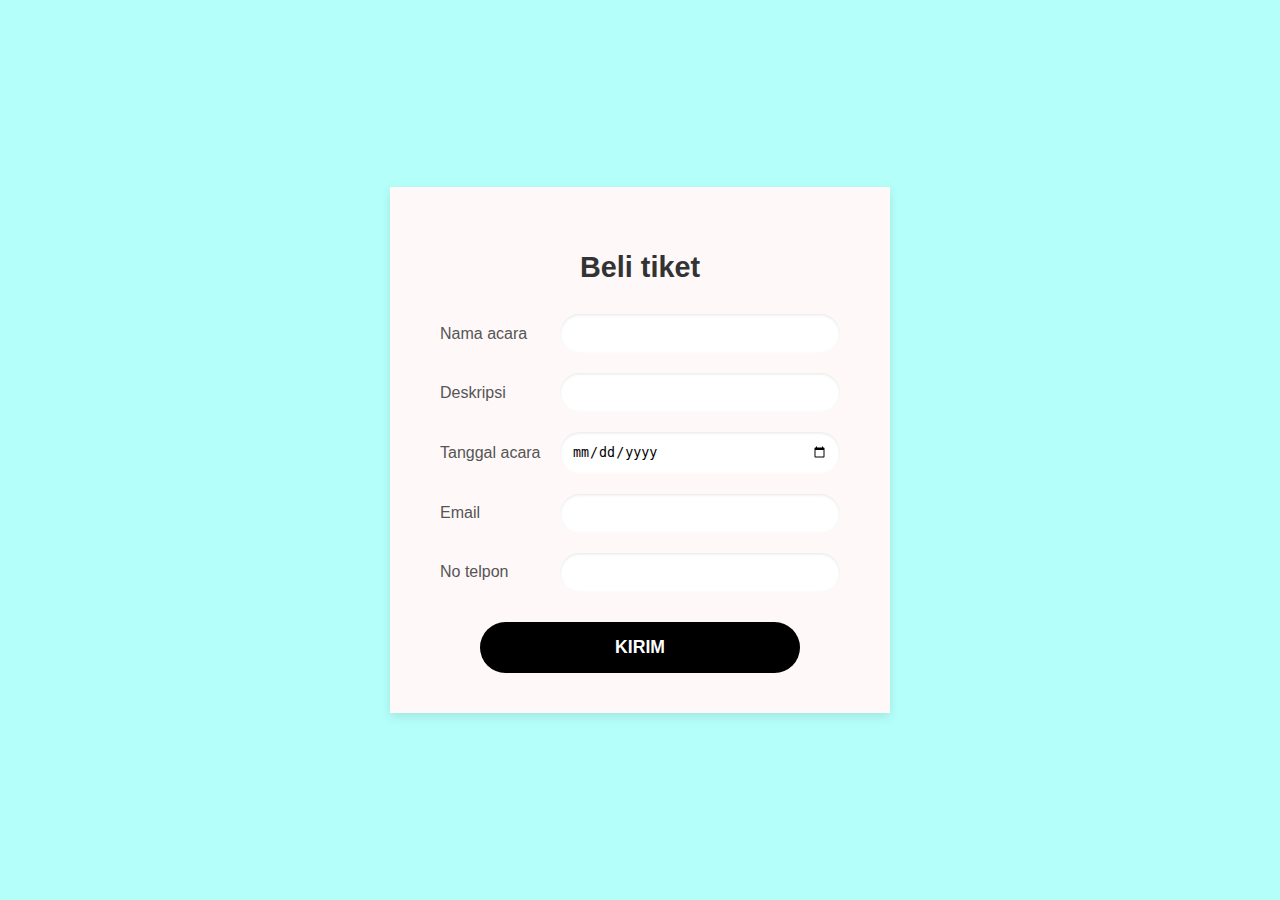
<file: belitiket.html>
<!DOCTYPE html>
<html lang="id">
<head>
    <meta charset="UTF-8">
    <meta name="viewport" content="width=device-width, initial-scale=1.0">
    <title>Beli Tiket</title>
    <style>
        
        body {
            font-family: sans-serif;
            background-color:  #b5fffa;
            display: flex;
            justify-content: center;
            align-items: center;
            min-height: 100vh;
            margin: 0;
        }

        
        .form-container {
            width: 400px; 
            padding: 40px 50px;
            background-color: #fff8f8; 
            box-shadow: 0 4px 10px rgba(0, 0, 0, 0.1);
        }

        
        h2 {
            text-align: center;
            color: #333;
            margin-bottom: 30px;
            font-size: 1.8em;
            font-weight: bold;
        }

        
        .form-group {
            display: flex;
            justify-content: space-between;
            align-items: center;
            margin-bottom: 20px;
        }

        
        .form-label {
            color: #555;
            font-size: 1em;
            width: 120px; 
            text-align: left;
        }

        
        .form-input {
            width: 100%;
            padding: 12px;
            border: 1px solid #ddd;
            border-radius: 20px; 
            box-sizing: border-box;
            background-color: white; 
            border: none; 
            box-shadow: 0 1px 3px rgba(0, 0, 0, 0.1) inset; 
        }

        
        .input-wrapper {
            flex-grow: 1; 
        }

        
        .kirim-button {
            display: block;
            width: 80%; 
            padding: 15px;
            margin: 30px auto 0 auto; 
            border: none;
            background-color: #000000; 
            color: #ffffff;
            font-size: 1.1em;
            font-weight: bold;
            border-radius: 30px; 
            cursor: pointer;
            transition: background-color 0.3s;
        }

        .kirim-button:hover {
            background-color: #d0d0d0;
        }
    </style>
</head>
<body>

    <div class="form-container">
        <h2>Beli tiket</h2>

        <form action="#" method="post">
            
            <div class="form-group">
                <label for="nama_acara" class="form-label">Nama acara</label>
                <div class="input-wrapper">
                    <input type="text" id="nama_acara" class="form-input">
                </div>
            </div>

            <div class="form-group">
                <label for="deskripsi" class="form-label">Deskripsi</label>
                <div class="input-wrapper">
                    <input type="text" id="deskripsi" class="form-input">
                </div>
            </div>

            <div class="form-group">
                <label for="tanggal" class="form-label">Tanggal acara</label>
                <div class="input-wrapper">
                    <input type="date" id="tanggal" class="form-input">
                </div>
            </div>

            <div class="form-group">
                <label for="email" class="form-label">Email</label>
                <div class="input-wrapper">
                    <input type="email" id="email" class="form-input">
                </div>
            </div>

            <div class="form-group">
                <label for="telpon" class="form-label">No telpon</label>
                <div class="input-wrapper">
                    <input type="tel" id="telpon" class="form-input">
                </div>
            </div>

            <button type="submit" class="kirim-button">KIRIM</button>
        </form>
    </div>

</body>
</html>
</file>
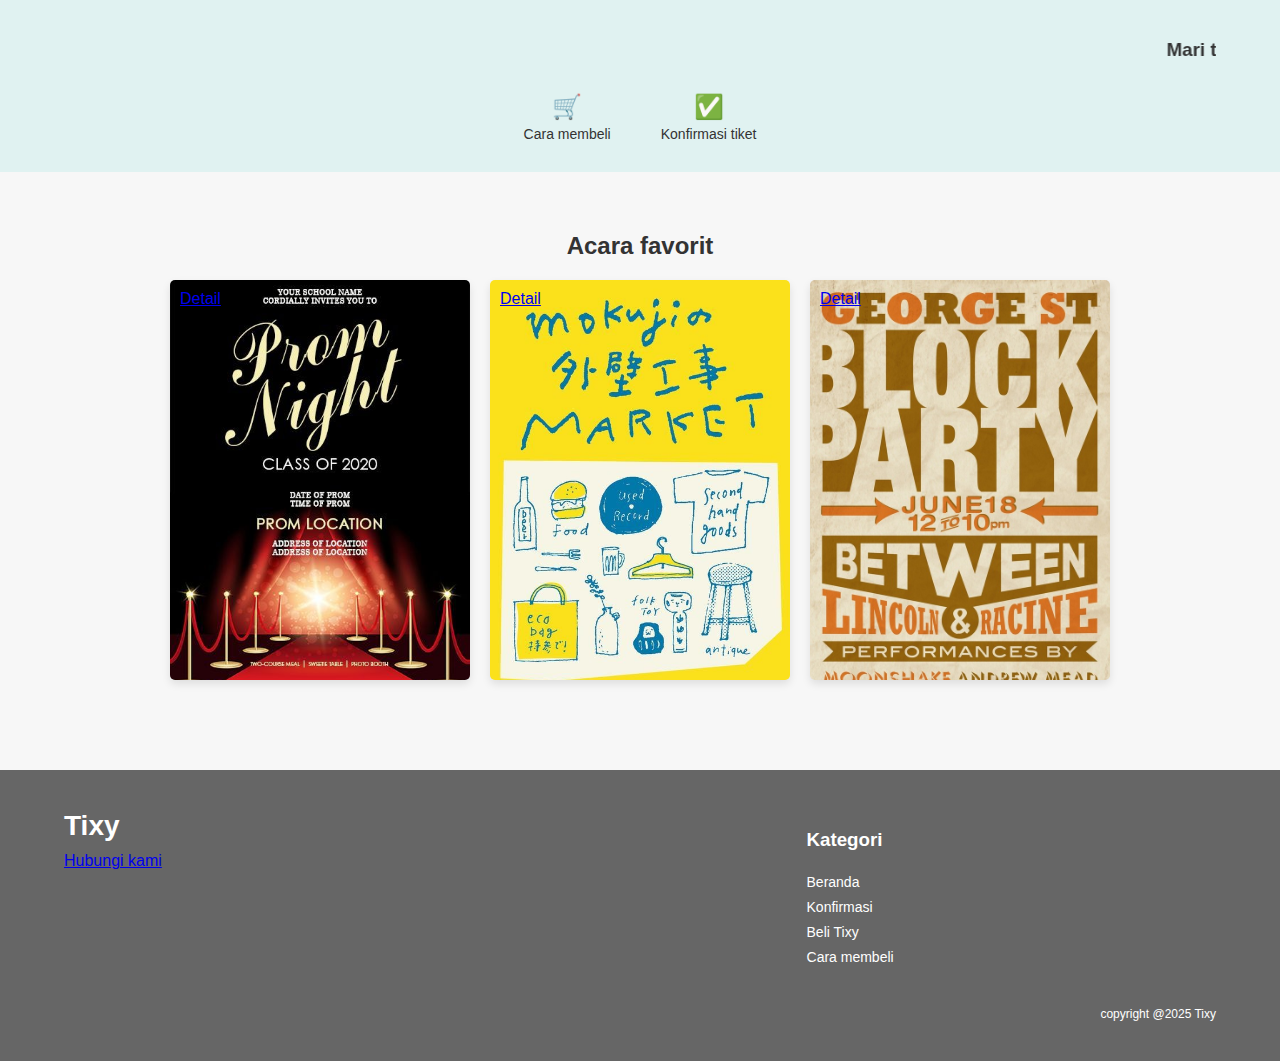
<file: beranda.html>
<!DOCTYPE html>
<html lang="en">
<head>
    <meta charset="UTF-8">
    <meta name="viewport" content="width=device-width, initial-scale=1.0">
    <title>beranda</title>
    <link rel="stylesheet" href="tixy.css">
</head>
<body>
     <section class="quick-actions">
        <marquee behavior="alternite" direction="">
            <h3>Mari temukan acara baru kami!</h3>
        </marquee>
        <div class="actions-list">
            <a href="carabeli.html" class="action-item">
                <span class="action-icon action-icon-buy"></span>
                <span>Cara membeli</span>
            </a>
            <a href="konfirmasi.html" class="action-item">
                <span class="action-icon action-icon-confirm"></span>
                <span>Konfirmasi tiket</span>
            </a>

            </a>
        </div>
    </section>

    <div class="container">



        <main class="main-content">
            <h2>Acara favorit</h2>
            <div class="event-grid">
                <div class="event-card" style="background-image: url('red\ carpet\ new\ desine.jpg');"><a
                        href="promnight.html">Detail</a>
                </div>
                <div class="event-card" style="background-image: url('unduhan\ \(5\).jpg');"><a
                        href="market.html">Detail</a>
                </div>
                <div class="event-card" style="background-image: url('unduhan\ \(6\).jpg');"><a
                        href="blockparty.html">Detail</a>
                </div>
            </div>
        </main>

        <footer class="footer">
            <div class="footer-content">
                <div class="footer-info">
                    <div class="footer-logo">Tixy</div>
                    <a href="hubdanservice.html">Hubungi kami</a>
                    <a href="hubdanservice.html"></a>

                </div><br>

                <div class="footer-categories">
                    <h3>Kategori</h3>
                    <ul>
                        <li><a href="beranda.html">Beranda</a></li>
                        <li><a href="konfirmasi.html">Konfirmasi</a></li>
                        <li><a href="belitiket.html">Beli Tixy</a></li>
                        <li><a href="carabeli.html">Cara membeli</a></li>
                    </ul>
                </div>
                <div></div>
            </div>
            <div class="footer-copyright">
                copyright @2025 Tixy
            </div>
        </footer>

</body>

</html>
</body>
</html>
</file>
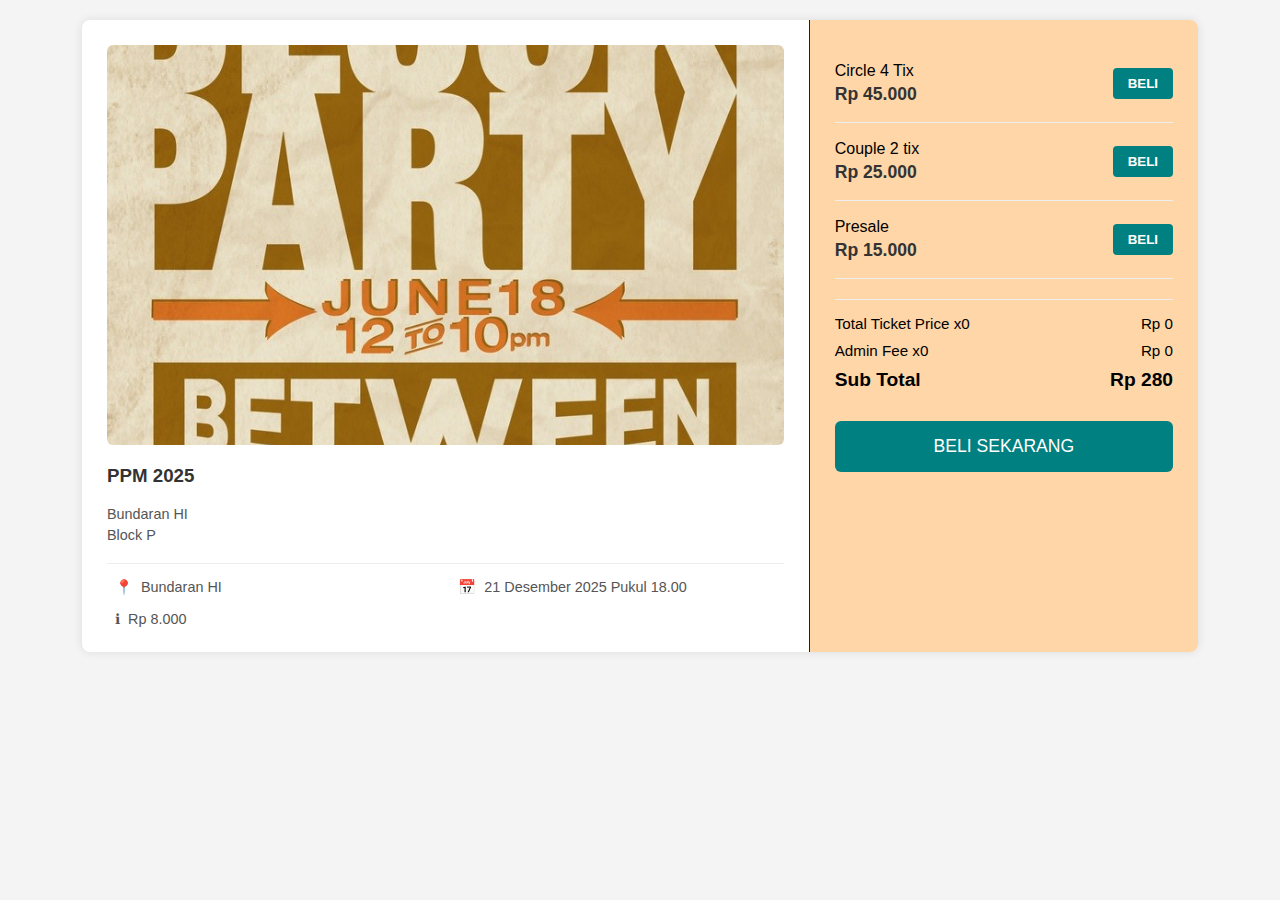
<file: blockparty.html>
<!DOCTYPE html>
<html lang="id">
<head>
    <meta charset="UTF-8">
    <meta name="viewport" content="width=device-width, initial-scale=1.0">
    <title>Detail event</title>
    <link rel="stylesheet" href="blockparty.css">
</head>
<body>

<div class="main-container">

    <div class="left-panel">
        <div class="banner">
            </div>

        <div class="event-info">
            <h3>PPM 2025</h3>
            <p>Bundaran HI</p>
            <p>Block P</p>
            
        </div>
        
        <div class="event-details">
            <div class="detail-item">
                <span class="icon">&#x1F4CD;</span> 
                <span>Bundaran HI </span>
            </div>
            <div class="detail-item">
                <span class="icon">&#x1F4C5;</span> 
                <span>21 Desember 2025 Pukul 18.00</span>
            </div>
            <div class="detail-item">
                <span class="icon">&#x2139;</span> 
                <span>Rp 8.000</span>
            </div>
        </div>
    </div>

    <div class="right-panel">
        
        <div class="ticket-option">
            <div class="ticket-info">
                Circle 4 Tix
                <strong>Rp 45.000</strong>
            </div>
            <button class="buy-button">BELI</button>
        </div>

        <div class="ticket-option">
            <div class="ticket-info">
                Couple 2 tix
                <strong>Rp 25.000</strong>
            </div>
            <button class="buy-button">BELI</button>
        </div>

        <div class="ticket-option">
            <div class="ticket-info">
                Presale
                <strong>Rp 15.000</strong>
            </div>
            <button class="buy-button">BELI </button>
        </div>

        <div class="summary">
            <div>
                <span>Total Ticket Price x0</span>
                <span>Rp 0</span>
            </div>
            <div>
                <span>Admin Fee x0</span>
                <span>Rp 0</span>
            </div>
            <div class="sub-total">
                <span>Sub Total</span>
                <span>Rp 280</span>
            </div>
        </div>

        <button class="checkout-button">
            BELI SEKARANG
        </button>

    </div>
</div>

</body>
</html>
</file>
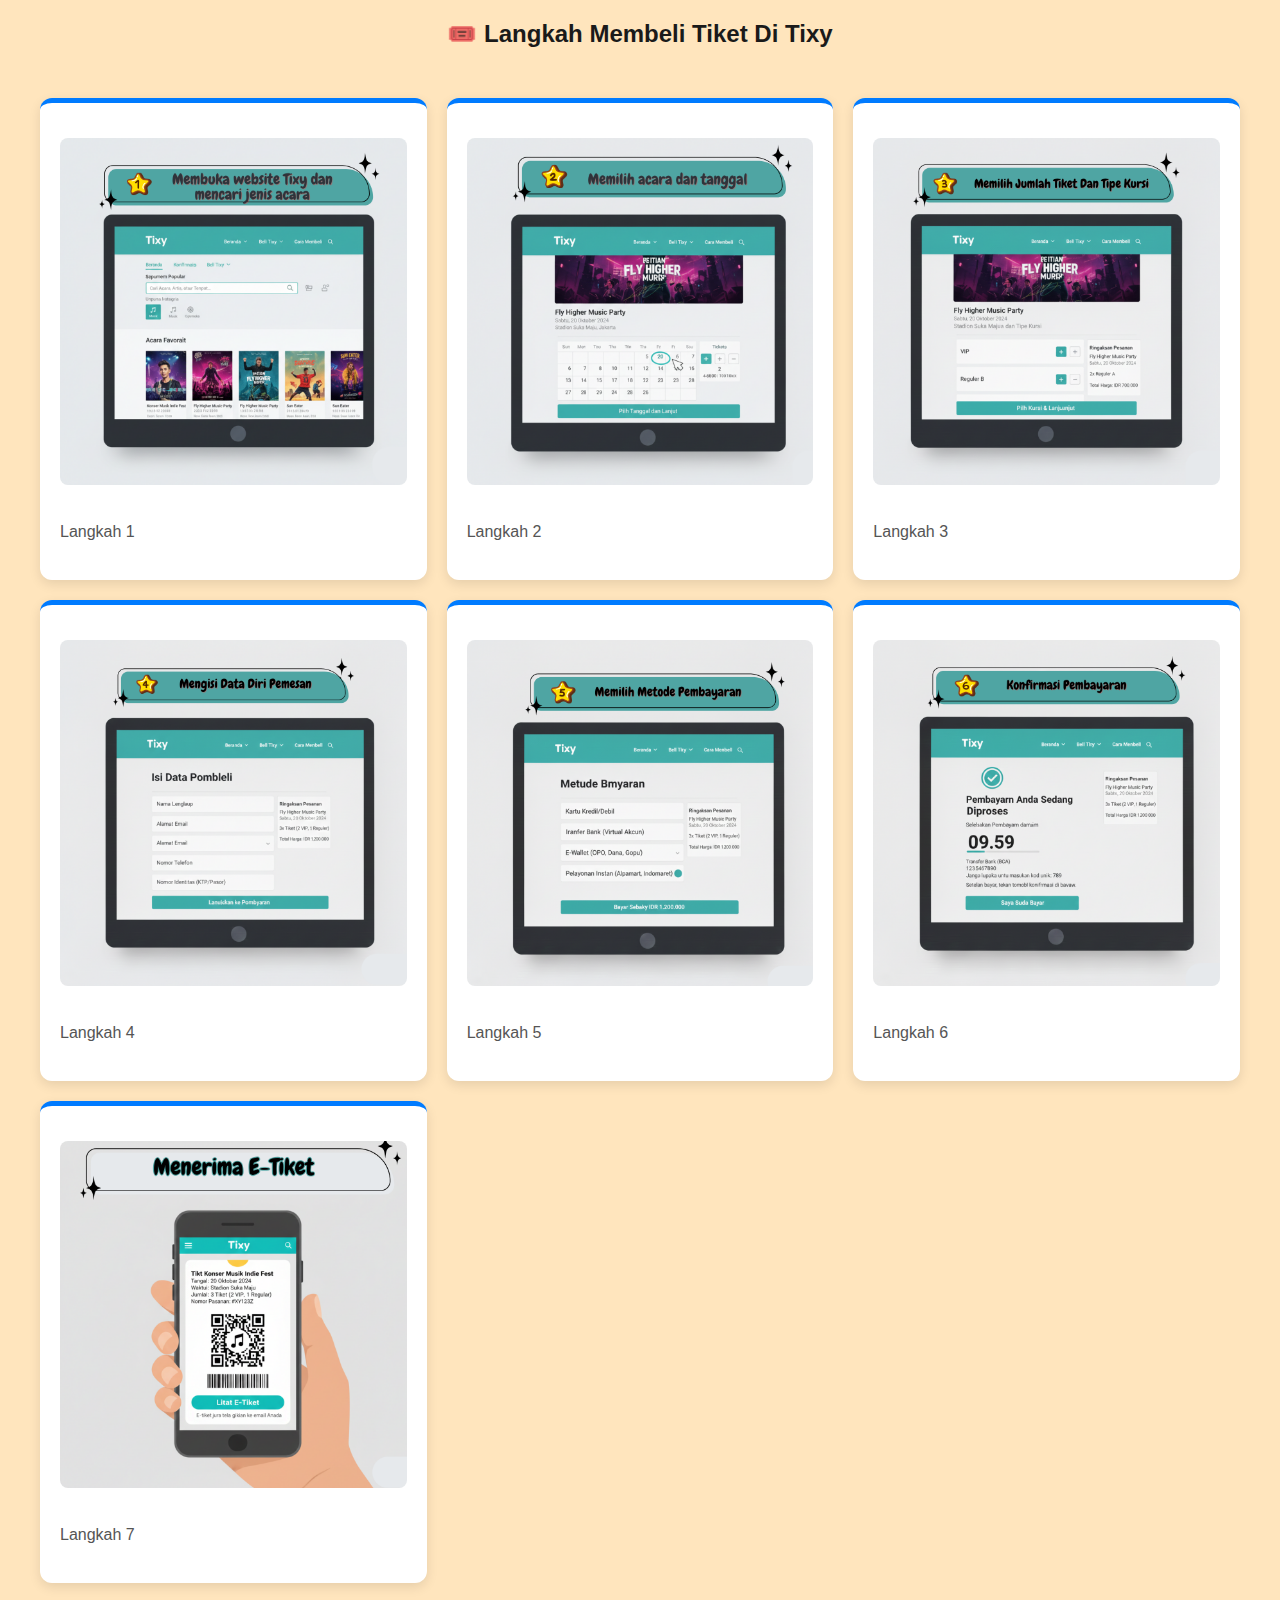
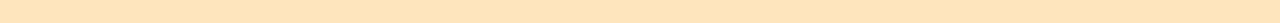
<file: carabeli.html>
<!DOCTYPE html>
<html lang="id">
<head>
    <meta charset="UTF-8">
    <meta name="viewport" content="width=device-width, initial-scale=1.0">
    <title>Steps</title>
    <style>
        
        body {
            font-family: 'Segoe UI', Tahoma, Geneva, Verdana, sans-serif;
            margin: 20px;
            background-color: #ffe5bd;
            color: #333;
        }

        h2 {
            text-align: center;
            color: #1a1a1a;
            margin-bottom: 30px;
        }

        .container {
            display: grid;
            grid-template-columns: repeat(auto-fit, minmax(300px, 1fr));
            gap: 20px;
            padding: 20px;
        }

        .step-box {
            background-color: #ffffff;
            border-radius: 12px;
            box-shadow: 0 4px 12px rgba(0, 0, 0, 0.1);
            padding: 20px;
            border-top: 5px solid #007bff; 
            transition: transform 0.3s ease;
        }

        .step-box:hover {
            transform: translate(-5px);
            box-shadow: 0 8px 20px rgba(0, 0, 0, 0.15);
        }

        .step-header {
            display: flex;
            align-items: center;
            margin-bottom: 15px;
        }

        .step-number {
            font-size: 2em;
            font-weight: bold;
            color: #007bff;
            margin-right: 15px;
            width: 40px;
            height: 40px;
            display: flex;
            align-items: center;
            justify-content: center;
            border: 2px solid #007bff;
            border-radius: 50%;
        }

        .step-title {
            font-size: 1.2em;
            font-weight: 600;
            color: #333;
        }

        .step-image img {
            width: 100%;
            height: auto;
            border-radius: 8px;
            margin-bottom: 15px;
        }

        .step-description {
            color: #555;
            line-height: 1.5;
        }
    </style>
</head>
<body>

    <h2>🎟️ Langkah Membeli Tiket Di Tixy</h2>

    <div class="container">

        <div class="step-box">
            <div class="step-header">
            </div>
            <div class="step-image">
                <img src="1.png" alt="Visual layar masuk aplikasi Tixy">
            </div>
            <p class="step-description">Langkah 1</p>
        </div>

        <div class="step-box">
            <div class="step-header">
            </div>
            <div class="step-image">
                <img src="2.png" alt="Visual kolom pencarian dan kategori film/acara">
            </div>
            <p class="step-description">Langkah 2</p>
        </div>

         <div class="step-box">
            <div class="step-header">
            </div>
            <div class="step-image">
                <img src="3.png" alt="Visual kolom pencarian dan kategori film/acara">
            </div>
            <p class="step-description">Langkah 3</p>
        </div>

         <div class="step-box">
            <div class="step-header">
            </div>
            <div class="step-image">
                <img src="4.png" alt="Visual kolom pencarian dan kategori film/acara">
            </div>
            <p class="step-description">Langkah 4</p>
        </div>

     <div class="step-box">
            <div class="step-header">
            </div>
            <div class="step-image">
                <img src="5.png" alt="Visual kolom pencarian dan kategori film/acara">
            </div>
            <p class="step-description">Langkah 5</p>
        </div>

        <div class="step-box">
            <div class="step-header">
            </div>
            <div class="step-image">
                <img src="6.png" alt="Visual kolom pencarian dan kategori film/acara">
            </div>
            <p class="step-description">Langkah 6</p>
        </div>

         <div class="step-box">
            <div class="step-header">
            </div>
            <div class="step-image">
                <img src="7.png" alt="Visual kolom pencarian dan kategori film/acara">
            </div>
            <p class="step-description">Langkah 7</p>
        </div>


</body>
</html>
</file>
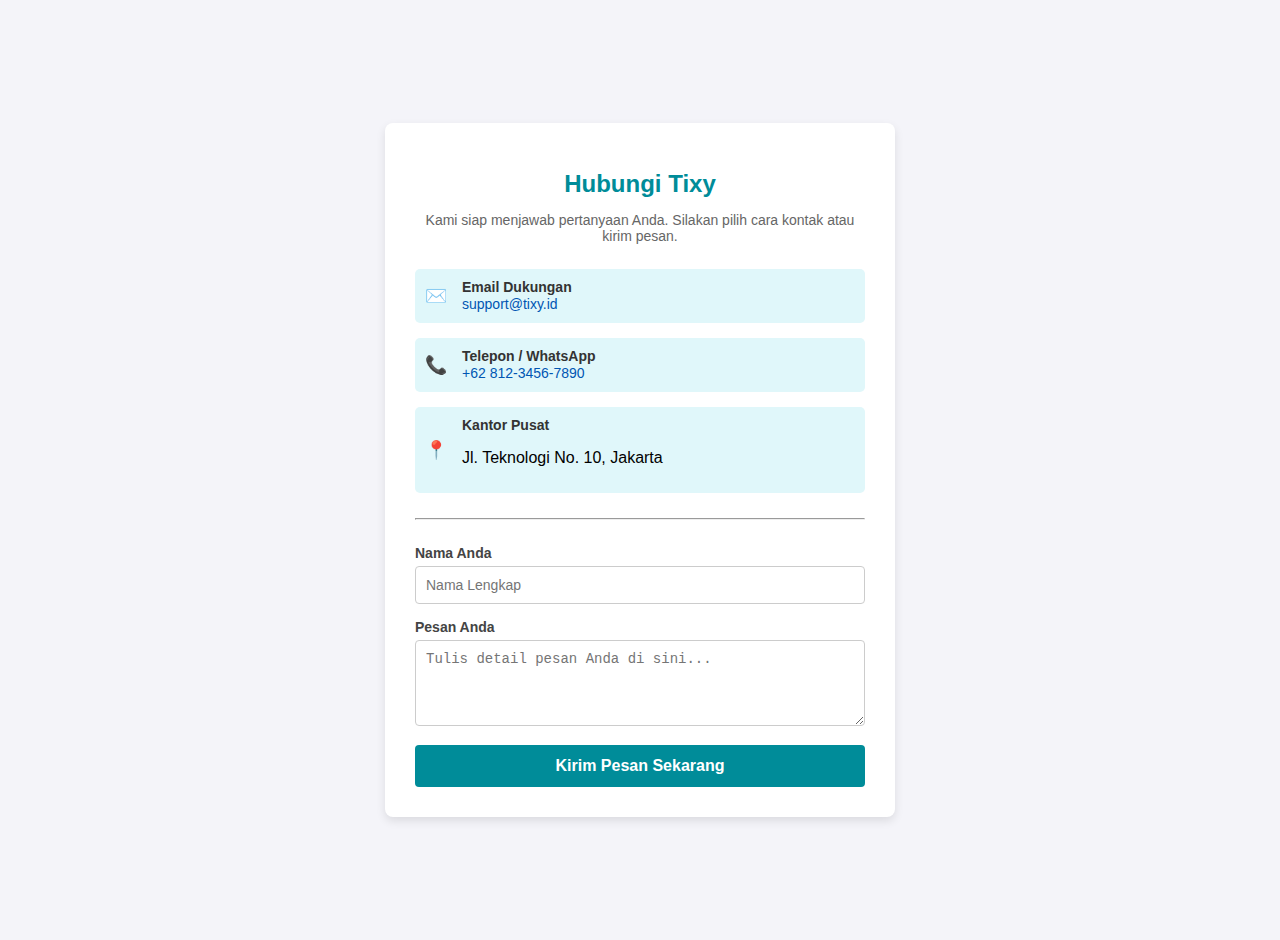
<file: hubdanservice.html>
<!DOCTYPE html>
<html lang="id">
<head>
    <meta charset="UTF-8">
    <meta name="viewport" content="width=device-width, initial-scale=1.0">
    <title>Hubungi Tixy</title>
    
    <style>
        
        body {
            font-family: Arial, sans-serif;
            background-color: #f4f4f9;             margin: 0;
            padding: 20px;
            display: flex;
            justify-content: center;
            align-items: center;
            min-height: 100vh;
        }

        .card {
            background-color: white;
            padding: 30px;
            border-radius: 8px;
            box-shadow: 0 4px 10px rgba(0, 0, 0, 0.1);
            max-width: 450px;
            width: 100%;
        }

        h1 {
            color: #008c99; 
            text-align: center;
            margin-bottom: 5px;
            font-size: 24px;
        }

        .subtitle {
            text-align: center;
            color: #666;
            margin-bottom: 25px;
            font-size: 14px;
        }

        
        .info-item {
            display: flex;
            align-items: center;
            margin-bottom: 15px;
            padding: 10px;
            background-color: #e0f7fa; 
            border-radius: 5px;
        }

        .icon {
            font-size: 18px;
            margin-right: 15px;
            color: #008c99;
        }

        .label {
            font-weight: bold;
            color: #333;
            font-size: 14px;
        }

        .value {
            color: #0056b3;
            text-decoration: none;
            font-size: 14px;
        }
        .value:hover {
            text-decoration: underline;
        }

        
        .form-group {
            margin-bottom: 15px;
        }

        label {
            display: block;
            margin-bottom: 5px;
            font-weight: bold;
            color: #444;
            font-size: 14px;
        }

        input[type="text"],
        input[type="email"],
        textarea {
            width: 100%;
            padding: 10px;
            border: 1px solid #ccc;
            border-radius: 4px;
            box-sizing: border-box; 
            font-size: 14px;
        }

        textarea {
            resize: vertical;
        }

        .submit-button {
            width: 100%;
            background-color: #008c99;
            color: white;
            padding: 12px 20px;
            border: none;
            border-radius: 4px;
            cursor: pointer;
            font-size: 16px;
            font-weight: bold;
            transition: background-color 0.3s;
        }

        .submit-button:hover {
            background-color: #005f6b;
        }
    </style>
</head>
<body>

    <div class="card">
        <h1>Hubungi Tixy</h1>
        <p class="subtitle">Kami siap menjawab pertanyaan Anda. Silakan pilih cara kontak atau kirim pesan.</p>

        
        <div class="info-item">
            <span class="icon">✉️</span>
            <div>
                <div class="label">Email Dukungan</div>
                <a href="mailto:support@tixy.id" class="value">support@tixy.id</a>
            </div>
        </div>

        <div class="info-item">
            <span class="icon">📞</span>
            <div>
                <div class="label">Telepon / WhatsApp</div>
                <a href="tel:+6281234567890" class="value">+62 812-3456-7890</a>
            </div>
        </div>

        <div class="info-item">
            <span class="icon">📍</span>
            <div>
                <div class="label">Kantor Pusat</div>
                <p>Jl. Teknologi No. 10, Jakarta</p>
            </div>
        </div>

        <hr style="margin: 25px 0; border-color: #eee;">

        
        <form action="#" method="POST">
            <div class="form-group">
                <label for="nama">Nama Anda</label>
                <input type="text" id="nama" name="nama" required placeholder="Nama Lengkap">
            </div>

            <div class="form-group">
                <label for="pesan">Pesan Anda</label>
                <textarea id="pesan" name="pesan" rows="4" required placeholder="Tulis detail pesan Anda di sini..."></textarea>
            </div>

            <button type="submit" class="submit-button">Kirim Pesan Sekarang</button>
        </form>
    </div>

</body>
</html>
</file>
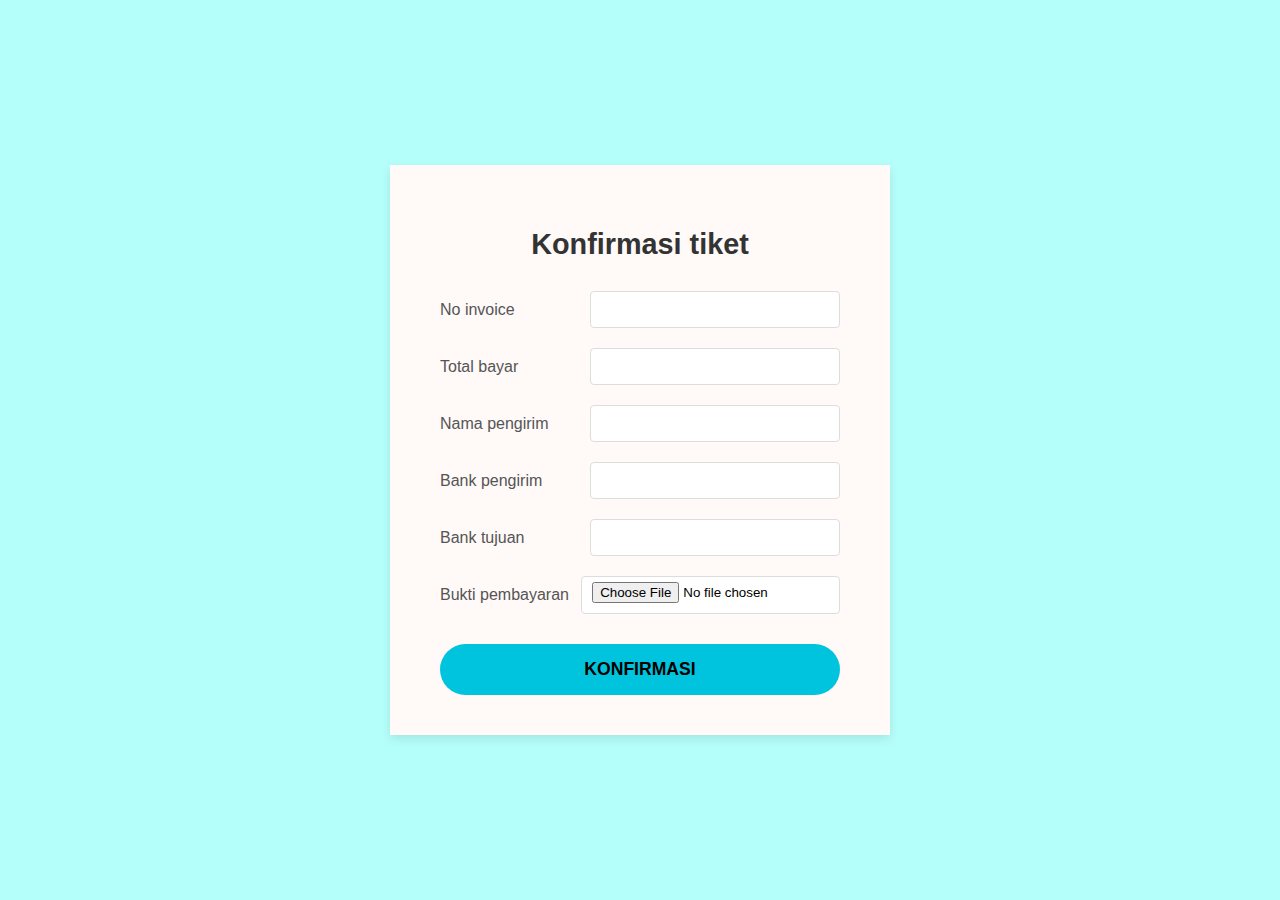
<file: konfirmasi.html>
<!DOCTYPE html>
<html lang="id">
<head>
    <meta charset="UTF-8">
    <meta name="viewport" content="width=device-width, initial-scale=1.0">
    <title>Konfirmasi Tiket</title>
    <style>
        
        body {
            font-family: sans-serif;
            background-color: #b5fffa; 
            display: flex;
            justify-content: center;
            align-items: center;
            min-height: 100vh;
            margin: 0;
        }

        .form-container {
            width: 400px;
            padding: 40px 50px;
            background-color: #fff9f8; 
            box-shadow: 0 4px 10px rgba(0, 0, 0, 0.1);
        }

        h2 {
            text-align: center;
            color: #333;
            margin-bottom: 30px;
            font-size: 1.8em;
            font-weight: bold;
        }

        .form-group {
            display: flex;
            justify-content: space-between;
            align-items: center;
            margin-bottom: 20px;
        }

        .form-label {
            color: #555;
            font-size: 1em;
            width: 150px; 
        }

        
        .form-input {
            width: 100%;
            padding: 10px;
            border: 1px solid #ddd;
            border-radius: 4px;
            box-sizing: border-box;
            background-color: white; 
        }

        
        .input-wrapper {
            flex-grow: 1; 
        }

    
        .konfirmasi-button {
            display: block;
            width: 100%;
            padding: 15px;
            margin-top: 30px;
            border: none;
            background-color: #00c4de; 
            color: #000000;
            font-size: 1.1em;
            font-weight: bold;
            border-radius: 30px; 
            cursor: pointer;
            transition: background-color 0.3s;
        }

        .konfirmasi-button:hover {
            background-color: #d0d0d0;
        }
    </style>
</head>


<body>

    <div class="form-container">
        <h2>Konfirmasi tiket</h2>

        <form action="#" method="post">
            
            <div class="form-group">
                <label for="invoice" class="form-label">No invoice</label>
                <div class="input-wrapper">
                    <input type="text" id="invoice" class="form-input">
                </div>
            </div>

            <div class="form-group">
                <label for="total" class="form-label">Total bayar</label>
                <div class="input-wrapper">
                    <input type="text" id="total" class="form-input">
                </div>
            </div>

            <div class="form-group">
                <label for="pengirim" class="form-label">Nama pengirim</label>
                <div class="input-wrapper">
                    <input type="text" id="pengirim" class="form-input">
                </div>
            </div>

            <div class="form-group">
                <label for="bank_pengirim" class="form-label">Bank pengirim</label>
                <div class="input-wrapper">
                    <input type="text" id="bank_pengirim" class="form-input">
                </div>
            </div>

            <div class="form-group">
                <label for="bank_tujuan" class="form-label">Bank tujuan</label>
                <div class="input-wrapper">
                    <input type="text" id="bank_tujuan" class="form-input">
                </div>
            </div>

            <div class="form-group">
                <label for="bukti" class="form-label">Bukti pembayaran</label>
                <div class="input-wrapper">
                    <input type="file" id="bukti" class="form-input" style="padding-top: 5px;">
                </div>
            </div>

            <button type="submit" class="konfirmasi-button">KONFIRMASI</button>
        </form>
    </div>

</body>
</html>
</file>
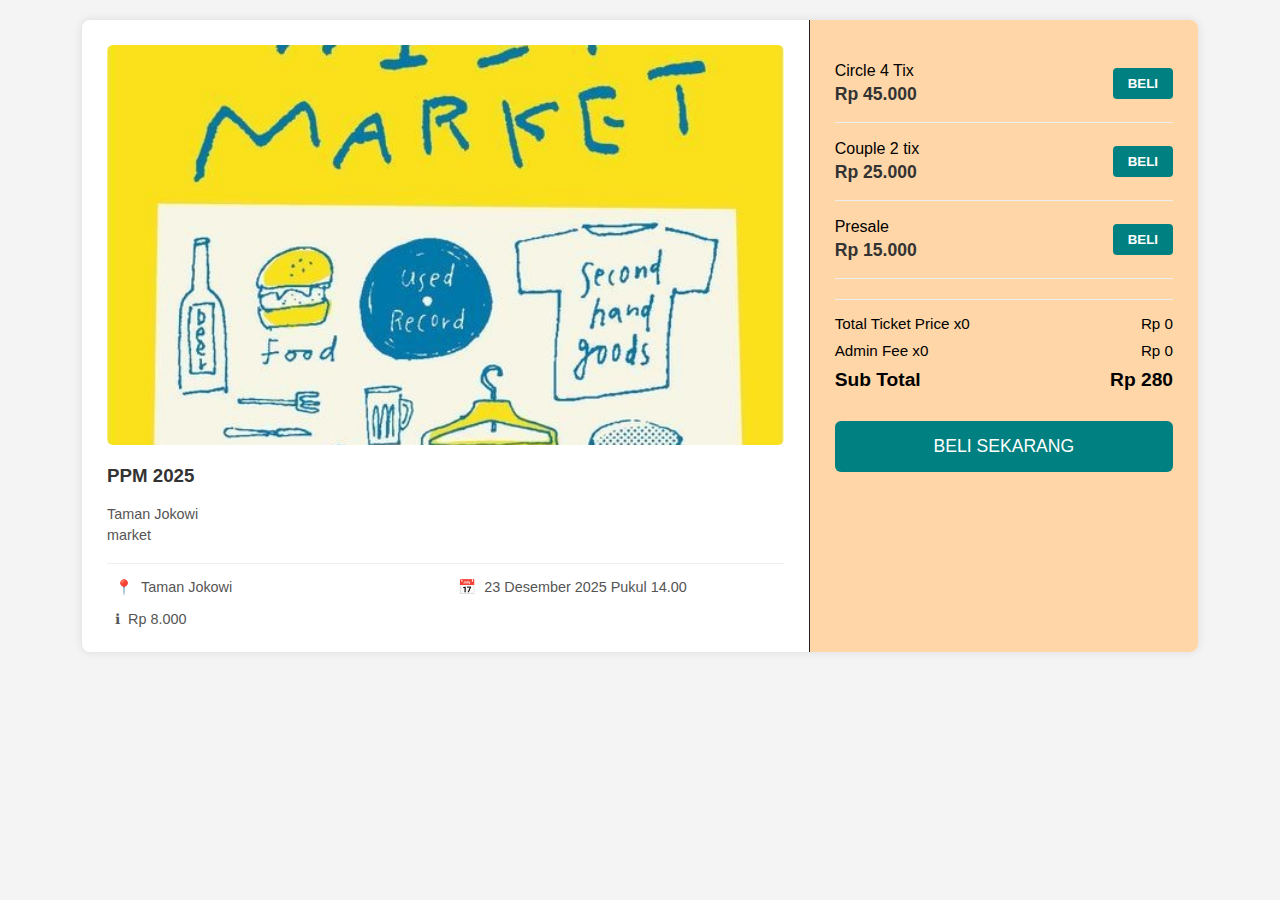
<file: market.html>
<!DOCTYPE html>
<html lang="id">
<head>
    <meta charset="UTF-8">
    <meta name="viewport" content="width=device-width, initial-scale=1.0">
    <title>Detail event</title>
    <link rel="stylesheet" href="market.css">
</head>
<body>

<div class="main-container">

    <div class="left-panel">
        <div class="banner">
            </div>

        <div class="event-info">
            <h3>PPM 2025</h3>
            <p>Taman Jokowi</p>
            <p>market</p>
            
        </div>
        
        <div class="event-details">
            <div class="detail-item">
                <span class="icon">&#x1F4CD;</span> 
                <span>Taman Jokowi</span>
            </div>
            <div class="detail-item">
                <span class="icon">&#x1F4C5;</span> 
                <span>23 Desember 2025 Pukul 14.00</span>
            </div>
            <div class="detail-item">
                <span class="icon">&#x2139;</span> 
                <span>Rp 8.000</span>
            </div>
        </div>
    </div>

    <div class="right-panel">
        
        <div class="ticket-option">
            <div class="ticket-info">
                Circle 4 Tix
                <strong>Rp 45.000</strong>
            </div>
            <button class="buy-button">BELI</button>
        </div>

        <div class="ticket-option">
            <div class="ticket-info">
                Couple 2 tix
                <strong>Rp 25.000</strong>
            </div>
            <button class="buy-button">BELI</button>
        </div>

        <div class="ticket-option">
            <div class="ticket-info">
                Presale
                <strong>Rp 15.000</strong>
            </div>
            <button class="buy-button">BELI </button>
        </div>

        <div class="summary">
            <div>
                <span>Total Ticket Price x0</span>
                <span>Rp 0</span>
            </div>
            <div>
                <span>Admin Fee x0</span>
                <span>Rp 0</span>
            </div>
            <div class="sub-total">
                <span>Sub Total</span>
                <span>Rp 280</span>
            </div>
        </div>

        <button class="checkout-button">
            BELI SEKARANG
        </button>

    </div>
</div>

</body>
</html>
</file>
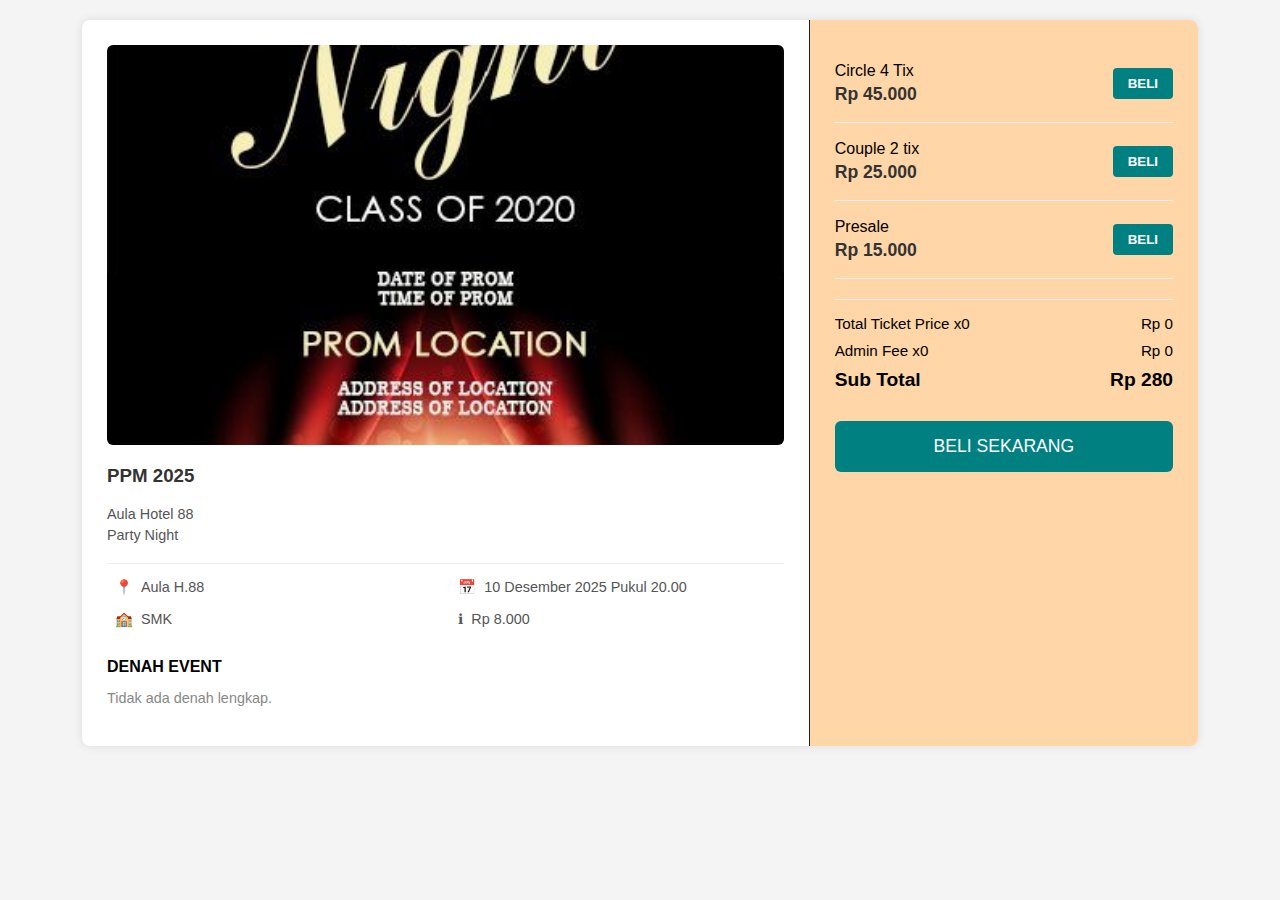
<file: promnight.html>
<!DOCTYPE html>
<html lang="id">
<head>
    <meta charset="UTF-8">
    <meta name="viewport" content="width=device-width, initial-scale=1.0">
    <title>Detail Event </title>
    <link rel="stylesheet" href="detail.css">
</head>
<body>

<div class="main-container">

    <div class="left-panel">
        <div class="banner">
            </div>

        <div class="event-info">
            <h3>PPM 2025</h3>
            <p>Aula Hotel 88</p>
            <p>Party Night</p>
            
        </div>
        
        <div class="event-details">
            <div class="detail-item">
                <span class="icon">&#x1F4CD;</span> 
                <span>Aula H.88</span>
            </div>
            <div class="detail-item">
                <span class="icon">&#x1F4C5;</span> 
                <span>10 Desember 2025 Pukul 20.00</span>
            </div>
            <div class="detail-item">
                <span class="icon">&#x1F3EB;</span> 
                <span>SMK</span>
            </div>
            <div class="detail-item">
                <span class="icon">&#x2139;</span> 
                <span>Rp 8.000</span>
            </div>
        </div>

        <div style="margin-top: 30px;">
            <div style="font-weight: bold; margin-bottom: 5px;">DENAH EVENT</div>
            <p style="font-size: 0.9em; color: #888;">Tidak ada denah lengkap.</p>
        </div>

    </div>

    <div class="right-panel">
        
        <div class="ticket-option">
            <div class="ticket-info">
                Circle 4 Tix
                <strong>Rp 45.000</strong>
            </div>
            <button class="buy-button">BELI</button>
        </div>

        <div class="ticket-option">
            <div class="ticket-info">
                Couple 2 tix
                <strong>Rp 25.000</strong>
            </div>
            <button class="buy-button">BELI</button>
        </div>

        <div class="ticket-option">
            <div class="ticket-info">
                Presale
                <strong>Rp 15.000</strong>
            </div>
            <button class="buy-button">BELI </button>
        </div>

        <div class="summary">
            <div>
                <span>Total Ticket Price x0</span>
                <span>Rp 0</span>
            </div>
            <div>
                <span>Admin Fee x0</span>
                <span>Rp 0</span>
            </div>
            <div class="sub-total">
                <span>Sub Total</span>
                <span>Rp 280</span>
            </div>
        </div>

        <button class="checkout-button">
            BELI SEKARANG
        </button>

    </div>
</div>

</body>
</html>
</file>
<file: tixy.css>
body {
            font-family: sans-serif;
            margin: 0;
            background-color: #f7f7f7;
            color: #333;
        }

        
        .header {
            background-color: #66cdaa; 
            padding: 15px 5%;
            display: flex;
            justify-content: space-between;
            align-items: center;
        }
        .header-logo {
            font-size: 24px;
            font-weight: bold;
            color: white;
        }
        .header-nav a {
            color: white;
            text-decoration: none;
            margin-left: 20px;
            font-weight: 500;
        }
        .header-icons {
            font-size: 20px;
            color: white;
        }

        
        .hero-banner {
            height: 300px; 
            background-color: #ccc; 
            background-image: linear-gradient(rgba(0,0,0,0.3), rgba(0,0,0,0.3)), url('placeholder-image.jpg'); 
            background-size: cover;
            background-position: center;
            display: flex;
            align-items: center;
            justify-content: center;
            color: white;
            font-size: 30px;
            text-shadow: 2px 2px 4px rgba(0, 0, 0, 0.5);
        }
        .hero-banner p {
            position: absolute; 
            color: transparent;
        }
        .quick-actions {
            background-color: #e0f2f1; 
            padding: 20px 5%;
            text-align: center;
        }
        .actions-list {
            display: flex;
            justify-content: center;
            gap: 50px;
            padding: 10px 0;
        }
        .action-item {
            display: flex;
            flex-direction: column;
            align-items: center;
            text-decoration: none;
            color: #333;
            font-size: 14px;
        }
        .action-icon {
            font-size: 24px;
            margin-bottom: 5px;
        }
        .action-icon-buy::before { content: '🛒'; } 
        .action-icon-confirm::before { content: '✅'; } 
        .action-icon-refund::before { content: '🔄'; }
        
        .main-content {
            padding: 40px 5%;
            text-align: center;
        }
        .event-grid {
            display: flex;
            justify-content: center;
            gap: 20px;
            margin-top: 20px;
            flex-wrap: wrap;
        }
        .event-card {
            width: 300px; 
            height: 400px; 
            background-color: #333; 
            color: white;
            border-radius: 5px;
            box-shadow: 0 4px 8px rgba(0,0,0,0.1);
            overflow: hidden;
            text-align: left;
            padding: 10px;
            box-sizing: border-box;
            background-size: cover;
            background-position: center;
        }

        .footer {
            background-color: #666; 
            color: white;
            padding: 40px 5%;
            margin-top: 50px;
        }
        .footer-content {
            display: flex;
            justify-content: space-between;
        }
        .footer-logo {
            font-size: 28px;
            font-weight: bold;
            margin-bottom: 10px;
        }
        .footer-info p {
            margin: 5px 0;
            font-size: 14px;
        }
        .footer-categories ul {
            list-style: none;
            padding: 0;
        }
        .footer-categories ul li a {
            color: white;
            text-decoration: none;
            line-height: 1.8;
            font-size: 14px;
        }
        .footer-copyright {
            margin-top: 20px;
            text-align: right;
            font-size: 12px;
        }
        .transparan-img {
         opacity: 0.5; 
        }
</file>
<file: blockparty.css>
body {
            font-family: Arial, sans-serif;
            margin: 0;
            background-color: #f4f4f4;
            display: flex;
            justify-content: center;
            padding: 20px;
        }

        .main-container {
            display: flex;
            width: 90%;
            max-width: 1200px;
            background-color: white;
            box-shadow: 0 0 10px rgba(0, 0, 0, 0.1);
            border-radius: 8px;
            overflow: hidden;
        }

        
        .left-panel {
            flex: 2; 
            padding: 25px;
            border-right: 1px solid #212121;
        }

        .banner {
            width: 100%;
            height: 200px; 
            background-image: url('unduhan\ \(6\).jpg');width: 100%; height: 400px; 
            background-color: #add8e6;
            background-size: cover;
            background-position: center;
            border-radius: 6px;
            margin-bottom: 20px;
        }

        .event-info h3 {
            margin-top: 0;
            color: #333;
        }

        .event-info p {
            color: #555;
            font-size: 0.9em;
            margin: 5px 0;
        }

        .show-more {
            color: #007bff;
            cursor: pointer;
            margin-top: 10px;
            display: inline-block;
            font-weight: bold;
        }

        .event-details {
            display: grid;
            grid-template-columns: 1fr 1fr;
            gap: 15px 10px;
            margin-top: 20px;
            border-top: 1px solid #eee;
            padding-top: 15px;
        }

        .detail-item {
            display: flex;
            align-items: center;
            font-size: 0.9em;
            color: #555;
        }

        .detail-item span {
            margin-left: 8px;
        }
        
    
        .right-panel {
            flex: 1; 
            padding: 25px;
            background-color: #ffd6a7;
        }

        .ticket-option {
            display: flex;
            justify-content: space-between;
            align-items: center;
            padding: 15px 0;
            border-bottom: 1px solid #eee;
        }

        .ticket-info {
            line-height: 1.4;
        }

        .ticket-info strong {
            display: block;
            font-size: 1.1em;
            color: #333;
        }

        .buy-button {
            background-color: #008080; 
            color: white;
            border: none;
            padding: 8px 15px;
            border-radius: 4px;
            cursor: pointer;
            font-weight: bold;
        }

        .summary {
            margin-top: 20px;
            border-top: 1px solid #eee;
            padding-top: 15px;
        }

        .summary div {
            display: flex;
            justify-content: space-between;
            margin-bottom: 10px;
            font-size: 0.95em;
        }

        .summary .sub-total {
            font-weight: bold;
            font-size: 1.2em;
            color: #000;
            margin-top: 10px;
        }

        .checkout-button {
            width: 100%;
            background-color: #008080; 
            color: white;
            border: none;
            padding: 15px;
            border-radius: 6px;
            margin-top: 20px;
            font-size: 1.1em;
            cursor: pointer;
        }
</file>
<file: market.css>
body {
            font-family: Arial, sans-serif;
            margin: 0;
            background-color: #f4f4f4;
            display: flex;
            justify-content: center;
            padding: 20px;
        }

        .main-container {
            display: flex;
            width: 90%;
            max-width: 1200px;
            background-color: white;
            box-shadow: 0 0 10px rgba(0, 0, 0, 0.1);
            border-radius: 8px;
            overflow: hidden;
        }

        
        .left-panel {
            flex: 2; 
            padding: 25px;
            border-right: 1px solid #212121;
        }

        .banner {
            width: 100%;
            height: 200px; 
            background-image: url('unduhan\ \(5\).jpg');width: 100%; height: 400px; 
            background-color: #add8e6;
            background-size: cover;
            background-position: center;
            border-radius: 6px;
            margin-bottom: 20px;
        }

        .event-info h3 {
            margin-top: 0;
            color: #333;
        }

        .event-info p {
            color: #555;
            font-size: 0.9em;
            margin: 5px 0;
        }

        .show-more {
            color: #007bff;
            cursor: pointer;
            margin-top: 10px;
            display: inline-block;
            font-weight: bold;
        }

        .event-details {
            display: grid;
            grid-template-columns: 1fr 1fr;
            gap: 15px 10px;
            margin-top: 20px;
            border-top: 1px solid #eee;
            padding-top: 15px;
        }

        .detail-item {
            display: flex;
            align-items: center;
            font-size: 0.9em;
            color: #555;
        }

        .detail-item span {
            margin-left: 8px;
        }
        
    
        .right-panel {
            flex: 1; 
            padding: 25px;
            background-color: #ffd6a7;
        }

        .ticket-option {
            display: flex;
            justify-content: space-between;
            align-items: center;
            padding: 15px 0;
            border-bottom: 1px solid #eee;
        }

        .ticket-info {
            line-height: 1.4;
        }

        .ticket-info strong {
            display: block;
            font-size: 1.1em;
            color: #333;
        }

        .buy-button {
            background-color: #008080; 
            color: white;
            border: none;
            padding: 8px 15px;
            border-radius: 4px;
            cursor: pointer;
            font-weight: bold;
        }

        .summary {
            margin-top: 20px;
            border-top: 1px solid #eee;
            padding-top: 15px;
        }

        .summary div {
            display: flex;
            justify-content: space-between;
            margin-bottom: 10px;
            font-size: 0.95em;
        }

        .summary .sub-total {
            font-weight: bold;
            font-size: 1.2em;
            color: #000;
            margin-top: 10px;
        }

        .checkout-button {
            width: 100%;
            background-color: #008080; 
            color: white;
            border: none;
            padding: 15px;
            border-radius: 6px;
            margin-top: 20px;
            font-size: 1.1em;
            cursor: pointer;
        }
</file>
<file: detail.css>
body {
            font-family: Arial, sans-serif;
            margin: 0;
            background-color: #f4f4f4;
            display: flex;
            justify-content: center;
            padding: 20px;
        }

        .main-container {
            display: flex;
            width: 90%;
            max-width: 1200px;
            background-color: white;
            box-shadow: 0 0 10px rgba(0, 0, 0, 0.1);
            border-radius: 8px;
            overflow: hidden;
        }

        
        .left-panel {
            flex: 2; 
            padding: 25px;
            border-right: 1px solid #212121;
        }

        .banner {
            width: 100%;
            height: 200px; 
            background-image: url('red\ carpet\ new\ desine.jpg');width: 100%; height: 400px; 
            background-color: #add8e6;
            background-size: cover;
            background-position: center;
            border-radius: 6px;
            margin-bottom: 20px;
        }

        .event-info h3 {
            margin-top: 0;
            color: #333;
        }

        .event-info p {
            color: #555;
            font-size: 0.9em;
            margin: 5px 0;
        }

        .show-more {
            color: #007bff;
            cursor: pointer;
            margin-top: 10px;
            display: inline-block;
            font-weight: bold;
        }

        .event-details {
            display: grid;
            grid-template-columns: 1fr 1fr;
            gap: 15px 10px;
            margin-top: 20px;
            border-top: 1px solid #eee;
            padding-top: 15px;
        }

        .detail-item {
            display: flex;
            align-items: center;
            font-size: 0.9em;
            color: #555;
        }

        .detail-item span {
            margin-left: 8px;
        }
        
    
        .right-panel {
            flex: 1; 
            padding: 25px;
            background-color: #ffd6a7;
        }

        .ticket-option {
            display: flex;
            justify-content: space-between;
            align-items: center;
            padding: 15px 0;
            border-bottom: 1px solid #eee;
        }

        .ticket-info {
            line-height: 1.4;
        }

        .ticket-info strong {
            display: block;
            font-size: 1.1em;
            color: #333;
        }

        .buy-button {
            background-color: #008080; 
            color: white;
            border: none;
            padding: 8px 15px;
            border-radius: 4px;
            cursor: pointer;
            font-weight: bold;
        }

        .summary {
            margin-top: 20px;
            border-top: 1px solid #eee;
            padding-top: 15px;
        }

        .summary div {
            display: flex;
            justify-content: space-between;
            margin-bottom: 10px;
            font-size: 0.95em;
        }

        .summary .sub-total {
            font-weight: bold;
            font-size: 1.2em;
            color: #000;
            margin-top: 10px;
        }

        .checkout-button {
            width: 100%;
            background-color: #008080; 
            color: white;
            border: none;
            padding: 15px;
            border-radius: 6px;
            margin-top: 20px;
            font-size: 1.1em;
            cursor: pointer;
        }
</file>
